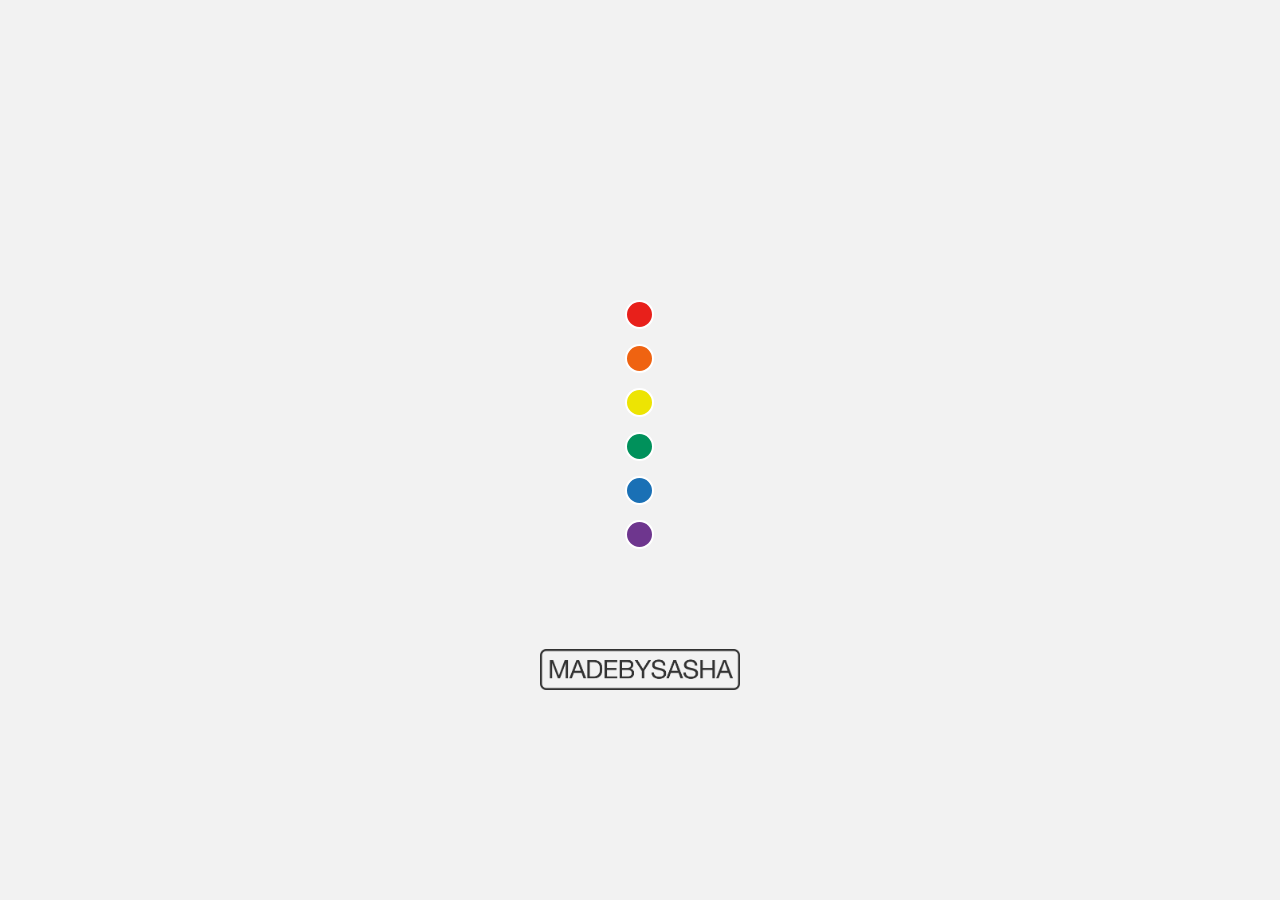
<file: index.html>
<?xml version="1.0" encoding="utf-8"?>
<html>
    <head>
        <meta http-equiv="content-type" content="text/html; charset=utf-8" />
        <link rel="stylesheet" href="style.css">        
    </head>
    <div class = "circle-container-centered"> 
        <a href="red.html"> 
            <div class="circle" id="redCircle"></div> 
        </a>
        <a href="orange.html"> 
            <div class="circle" id="orangeCircle"></div> 
        </a>
        <a href="yellow.html"> 
            <div class="circle" id="yellowCircle"></div> 
        </a>
        <a href="green.html"> 
            <div class="circle" id="greenCircle"></div> 
        </a>
        <a href="blue.html"> 
            <div class="circle" id="blueCircle"></div> 
        </a>
        <a href="purple.html"> 
            <div class="circle" id="purpleCircle"></div> 
        </a>
    </div>
    
    <body id='about-body'>     
    </body>
    
<footer class='madebysasha'>
    <a href="http://www.madebysasha.com" class=madebysasha><img class="madebysashaImage" src='madebysasha-dark.png' /></a>
</footer>
    
</html>
</file>
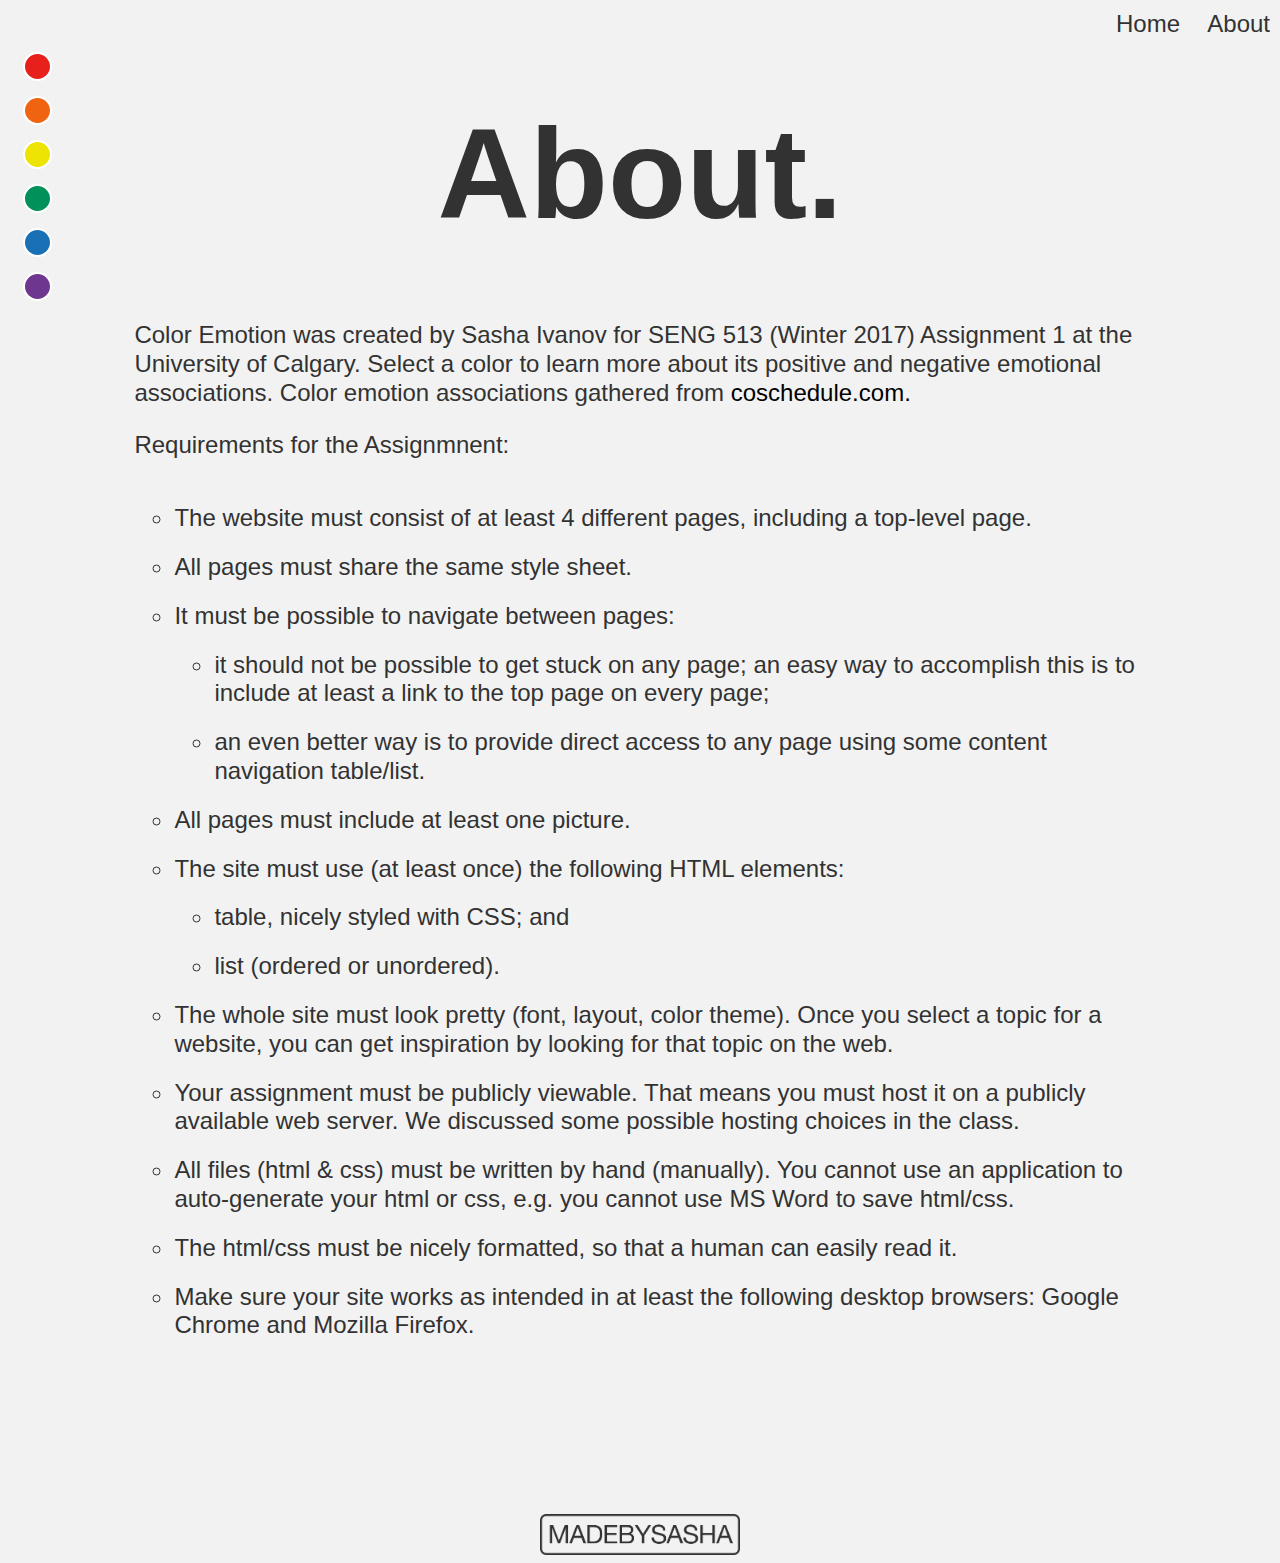
<file: about.html>
<?xml version="1.0" encoding="utf-8"?>
<html>
    <head>
        <meta http-equiv="content-type" content="text/html; charset=utf-8" />
        <link rel="stylesheet" href="style.css">        
    </head>
    <a href="about.html" 
       <h3 class='top-button' id = 'about-button-dark'> About </h3>
    </a>
    <a href="index.html" 
       <h3 class='top-button' id = 'home-button-dark'> Home </h3>
    </a>
    <h1 class='title' id = 'title-dark'> About. </h1>
    <div class = "circle-container"> 
        <a href="red.html"> 
            <div class="circle" id="redCircle"></div> 
        </a>
        <a href="orange.html"> 
            <div class="circle" id="orangeCircle"></div> 
        </a>
        <a href="yellow.html"> 
            <div class="circle" id="yellowCircle"></div> 
        </a>
        <a href="green.html"> 
            <div class="circle" id="greenCircle"></div> 
        </a>
        <a href="blue.html"> 
            <div class="circle" id="blueCircle"></div> 
        </a>
        <a href="purple.html"> 
            <div class="circle" id="purpleCircle"></div> 
        </a>
    </div>
    
    <body id='about-body'>     
        <div class='about-text'>
       
            <p>Color Emotion was created by Sasha Ivanov for SENG 513 (Winter 2017) Assignment 1 at the University of Calgary. Select a color to learn more about its positive and negative emotional associations. Color emotion associations gathered from <a class='about-link' href="http://coschedule.com/blog/wp-content/uploads/Blog-Ashton-ColorPsychology-meaings-1.jpg">coschedule.com.</a></p>

            <p>Requirements for the Assignmnent:</p>
            
            <ul style="list-style-type:circle">
                <li class="about-list">The website must consist of at least 4 different pages, including a top-level page.</li>
                <li class="about-list">All pages must share the same style sheet.</li>
                <li class="about-list"> It must be possible to navigate between pages:
                    <ul>
                        <li class="about-list">it should not be possible to get stuck on any page; an easy way to accomplish 		this is to include at least a link to the top page on every page;</li>
                        <li class="about-list">an even better way is to provide direct access to any page using some content 		navigation table/list.</li>
                    </ul>
                </li>
                <li class="about-list">All pages must include at least one picture.</li>
                <li class="about-list"> The site must use (at least once) the following HTML elements:
                    <ul>
                        <li class="about-list">table, nicely styled with CSS; and</li>
                        <li class="about-list">list (ordered or unordered).</li>
                    </ul>
                </li>
                <li class="about-list">The whole site must look pretty (font, layout, color theme). Once you select a topic for a website, you can get inspiration by looking for that topic on the web.</li>
                <li class="about-list">Your assignment must be publicly viewable. That means you must host it on a publicly available web server. We discussed some possible hosting choices in the class.</li>
                <li class="about-list">All files (html & css) must be written by hand (manually). You cannot use an application to auto-generate your html or css, e.g. you cannot use MS Word to save html/css.</li>
                <li class="about-list">The html/css must be nicely formatted, so that a human can easily read it.</li>
                <li class="about-list">Make sure your site works as intended in at least the following desktop browsers: Google Chrome and Mozilla Firefox.</li>
            </ul>
            
            
        </div>
        
    </body>
    
<footer class='madebysasha'>
    <a href="http://www.madebysasha.com" class=madebysasha><img class="madebysashaImage" src='madebysasha-dark.png' /></a>
</footer>
    
</html>
</file>
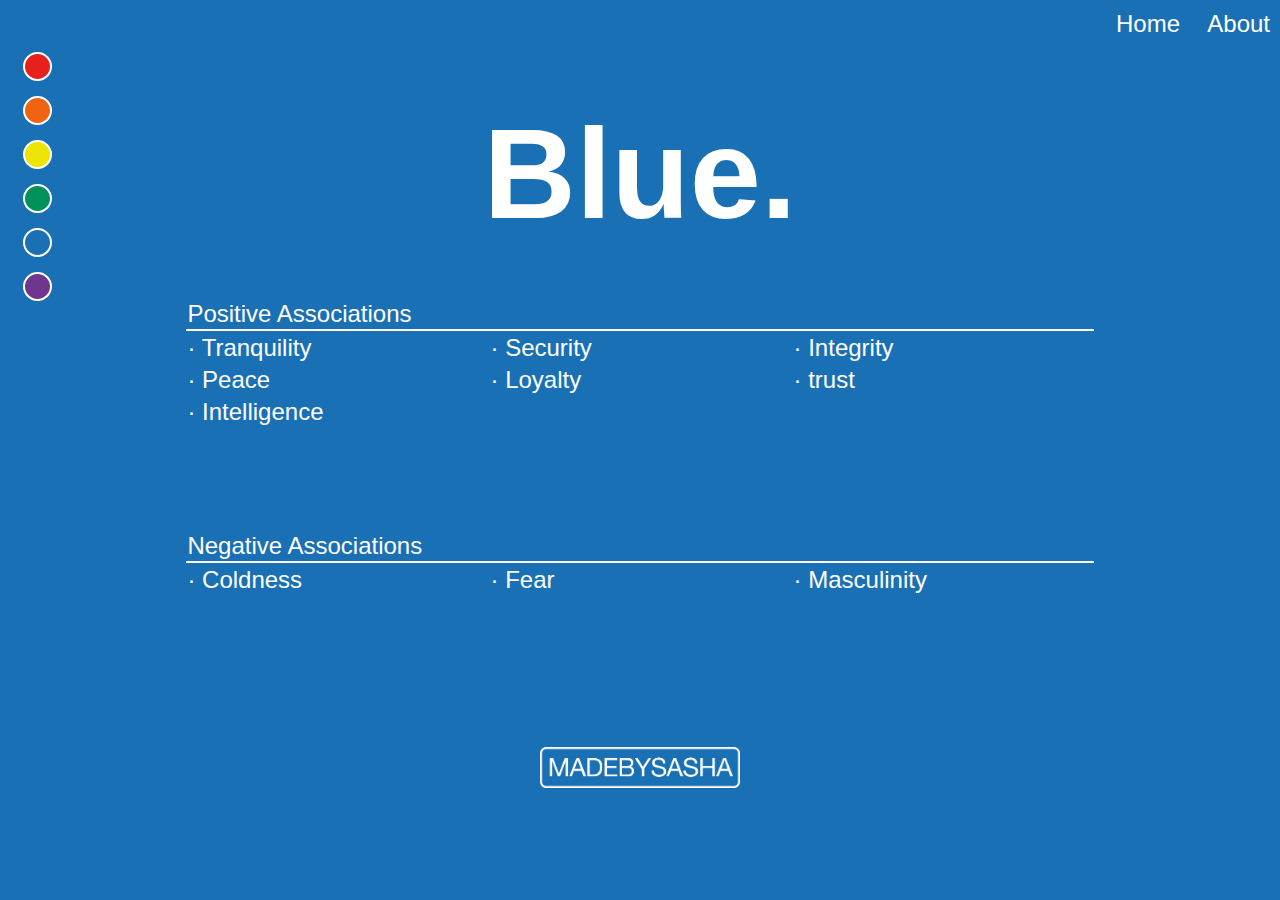
<file: blue.html>
<?xml version="1.0" encoding="utf-8"?>
<html>
    <head>
        <meta http-equiv="content-type" content="text/html; charset=utf-8" />
        <link rel="stylesheet" href="style.css">        
    </head>
    <a href="about.html" 
       <h3 class='top-button' id = 'about-button-light'> About </h3>
    </a>
    <a href="index.html" 
       <h3 class='top-button' id = 'home-button-light'> Home </h3>
    </a>
    <h1 class='title'> Blue. </h1>
    <div class = "circle-container"> 
        <a href="red.html"> 
            <div class="circle" id="redCircle"></div> 
        </a>
        <a href="orange.html"> 
            <div class="circle" id="orangeCircle"></div> 
        </a>
        <a href="yellow.html"> 
            <div class="circle" id="yellowCircle"></div> 
        </a>
        <a href="green.html"> 
            <div class="circle" id="greenCircle"></div> 
        </a>
        <a href="blue.html"> 
            <div class="circle" id="blueCircle"></div> 
        </a>
        <a href="purple.html"> 
            <div class="circle" id="purpleCircle"></div> 
        </a>
    </div>
    
    <body id='blue-body'>     
        <div>
        <table class ='table'>
            <tr>
                <th class = 'table-top', colspan = "3"> Positive Associations</th>
            </tr>

            <tr>
                <td>· Tranquility</td>
                <td>· Security</td> 
                <td>· Integrity</td>
            </tr>
            <tr>
                <td>· Peace</td>
                <td>· Loyalty</td> 
                <td>· trust</td>
            </tr>
            <tr>
                <td>· Intelligence</td>
            </tr>
            
        </table>
        
        <table class = 'table'>
            <tr>
                <th class = 'table-top', colspan = "3"> Negative Associations</th>
            </tr>
            <tr>
                <td>· Coldness</td>
                <td>· Fear</td> 
                <td>· Masculinity</td>
            </tr>
        </table>
        </div>
        
    </body>
    
<footer class='madebysasha'>
    <a href="http://www.madebysasha.com" class=madebysasha><img class="madebysashaImage" src='madebysasha.png' /></a>
</footer>
    
</html>
</file>
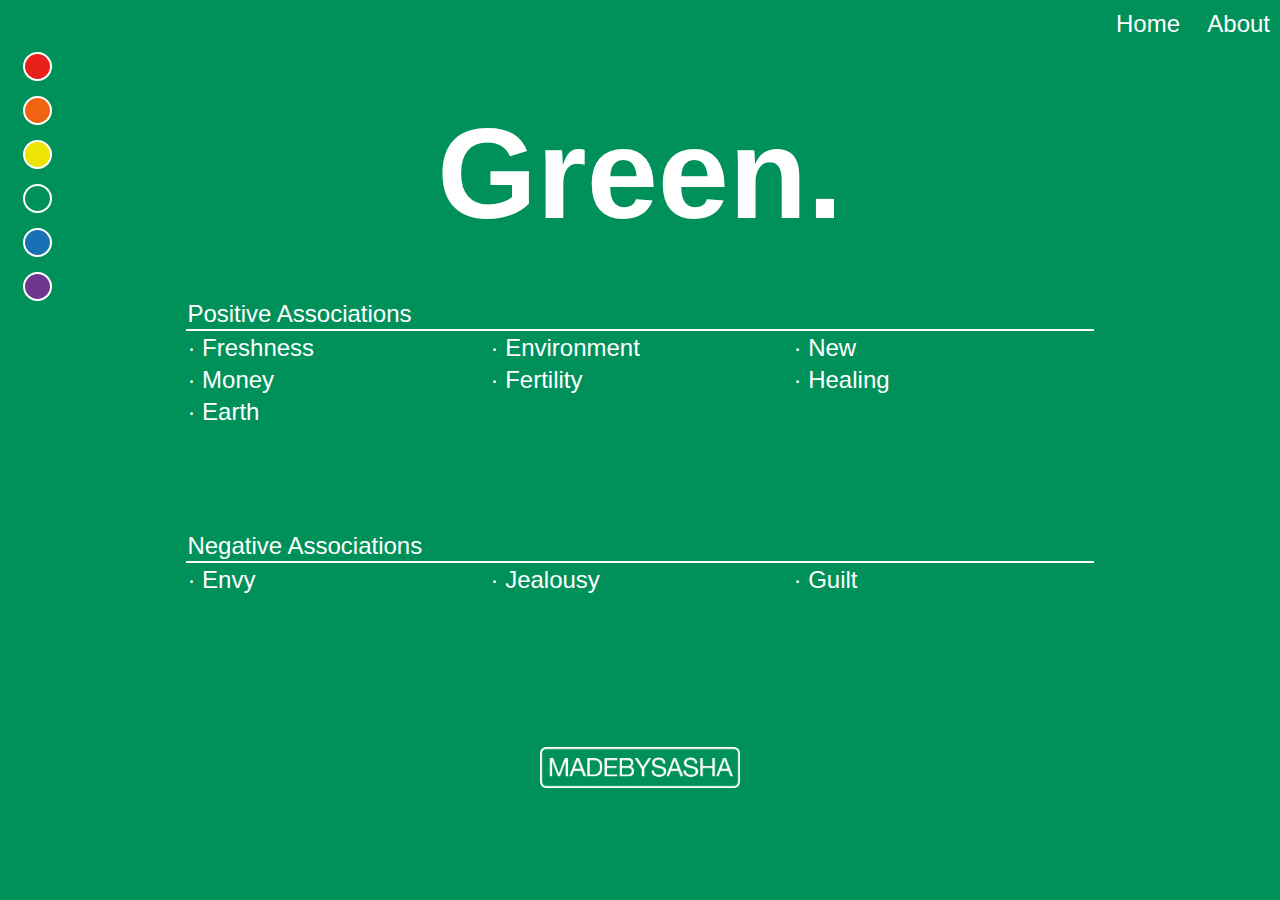
<file: green.html>
<?xml version="1.0" encoding="utf-8"?>
<html>
    <head>
        <meta http-equiv="content-type" content="text/html; charset=utf-8" />
        <link rel="stylesheet" href="style.css">        
    </head>
    <a href="about.html" 
       <h3 class='top-button' id = 'about-button-light'> About </h3>
    </a>
    <a href="index.html" 
       <h3 class='top-button' id = 'home-button-light'> Home </h3>
    </a>
    <h1 class='title'> Green. </h1>
    <div class = "circle-container"> 
        <a href="red.html"> 
            <div class="circle" id="redCircle"></div> 
        </a>
        <a href="orange.html"> 
            <div class="circle" id="orangeCircle"></div> 
        </a>
        <a href="yellow.html"> 
            <div class="circle" id="yellowCircle"></div> 
        </a>
        <a href="green.html"> 
            <div class="circle" id="greenCircle"></div> 
        </a>
        <a href="blue.html"> 
            <div class="circle" id="blueCircle"></div> 
        </a>
        <a href="purple.html"> 
            <div class="circle" id="purpleCircle"></div> 
        </a>
    </div>
    
    <body id='green-body'>     
        <div>
        <table class ='table'>
            <tr>
                <th class = 'table-top', colspan = "3"> Positive Associations</th>
            </tr>

            <tr>
                <td>· Freshness</td>
                <td>· Environment</td> 
                <td>· New</td>
            </tr>
            <tr>
                <td>· Money</td>
                <td>· Fertility</td> 
                <td>· Healing</td>
            </tr>
            <tr>
                <td>· Earth</td>
            </tr>
            
        </table>
        
        <table class = 'table'>
            <tr>
                <th class = 'table-top', colspan = "3"> Negative Associations</th>
            </tr>
            <tr>
                <td>· Envy</td>
                <td>· Jealousy</td> 
                <td>· Guilt</td>
            </tr>
        </table>
        </div>
        
    </body>
    
<footer class='madebysasha'>
    <a href="http://www.madebysasha.com" class=madebysasha><img class="madebysashaImage" src='madebysasha.png' /></a>
</footer>
    
</html>
</file>
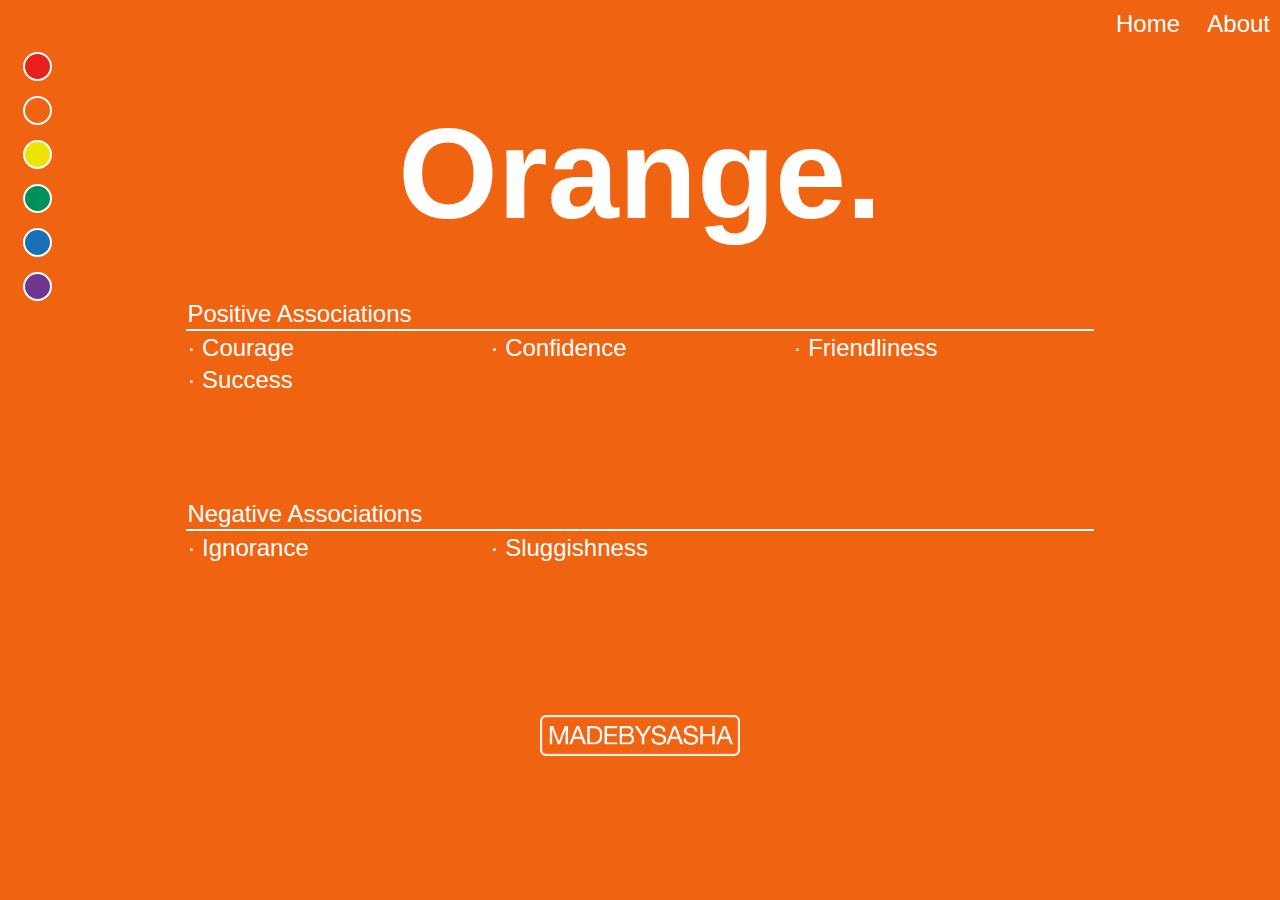
<file: orange.html>
<?xml version="1.0" encoding="utf-8"?>
<html>
    <head>
        <meta http-equiv="content-type" content="text/html; charset=utf-8" />
        <link rel="stylesheet" href="style.css">        
    </head>
    <a href="about.html" 
       <h3 class='top-button' id = 'about-button-light'> About </h3>
    </a>
    <a href="index.html" 
       <h3 class='top-button' id = 'home-button-light'> Home </h3>
    </a>
    <h1 class='title'> Orange. </h1>
    <div class = "circle-container"> 
        <a href="red.html"> 
            <div class="circle" id="redCircle"></div> 
        </a>
        <a href="orange.html"> 
            <div class="circle" id="orangeCircle"></div> 
        </a>
        <a href="yellow.html"> 
            <div class="circle" id="yellowCircle"></div> 
        </a>
        <a href="green.html"> 
            <div class="circle" id="greenCircle"></div> 
        </a>
        <a href="blue.html"> 
            <div class="circle" id="blueCircle"></div> 
        </a>
        <a href="purple.html"> 
            <div class="circle" id="purpleCircle"></div> 
        </a>
    </div>
    
    <body id='orange-body'>     
        <div>
        <table class ='table'>
            <tr>
                <th class = 'table-top', colspan = "3"> Positive Associations</th>
            </tr>

            <tr>
                <td>· Courage</td>
                <td>· Confidence</td> 
                <td>· Friendliness</td>
            </tr>
            <tr>
                <td>· Success</td>
            </tr>
            
        </table>
        
        <table class = 'table'>
            <tr>
                <th class = 'table-top', colspan = "3"> Negative Associations</th>
            </tr>
            <tr>
                <td>· Ignorance</td>
                <td>· Sluggishness</td> 
            </tr>
        </table>
        </div>
        
    </body>
    
<footer class='madebysasha'>
    <a href="http://www.madebysasha.com" class=madebysasha><img class="madebysashaImage" src='madebysasha.png' /></a>
</footer>
    
</html>
</file>
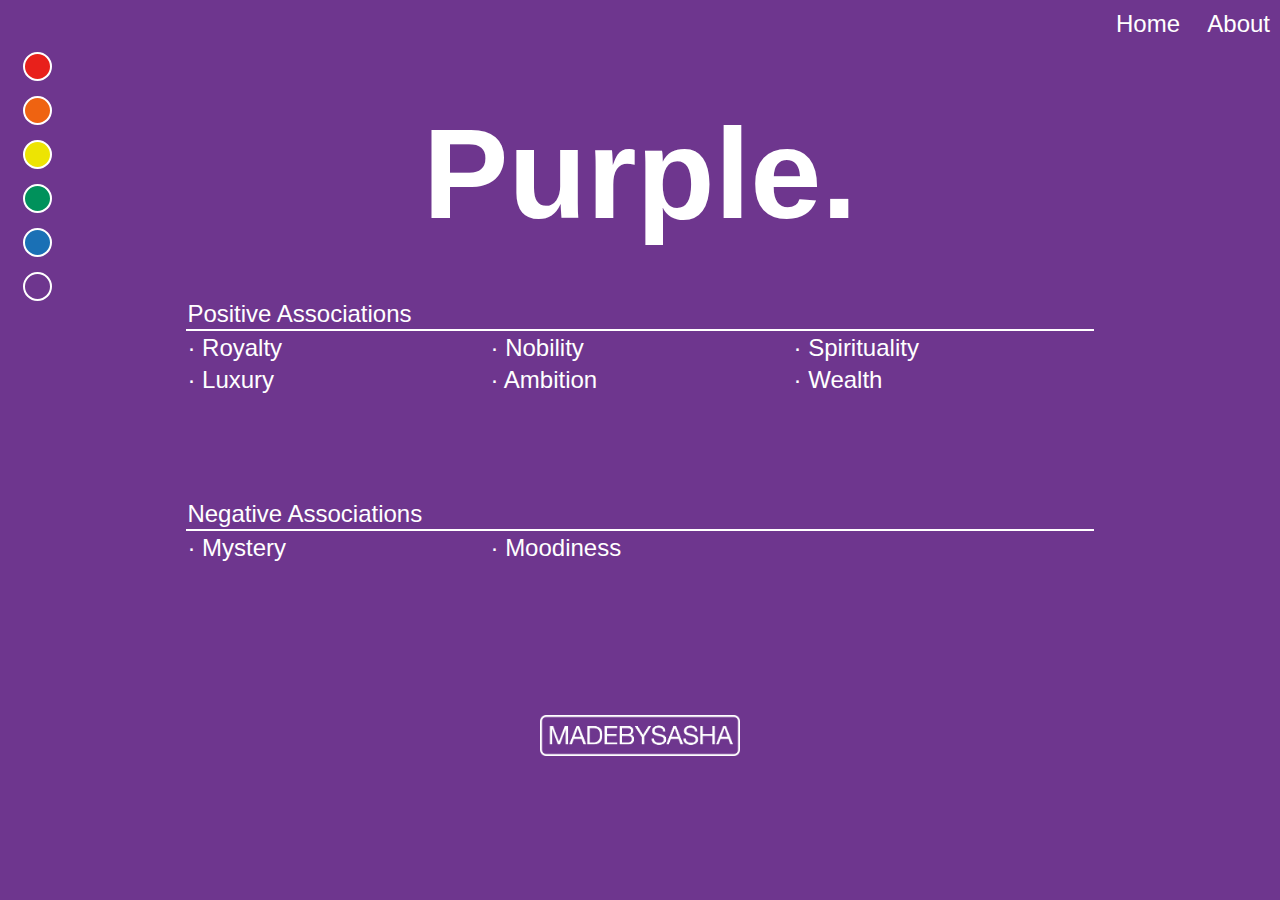
<file: purple.html>
<?xml version="1.0" encoding="utf-8"?>
<html>
    <head>
        <meta http-equiv="content-type" content="text/html; charset=utf-8" />
        <link rel="stylesheet" href="style.css">        
    </head>
    <a href="about.html" 
       <h3 class='top-button' id = 'about-button-light'> About </h3>
    </a>
    <a href="index.html" 
       <h3 class='top-button' id = 'home-button-light'> Home </h3>
    </a>
    <h1 class='title'> Purple. </h1>
    <div class = "circle-container"> 
        <a href="red.html"> 
            <div class="circle" id="redCircle"></div> 
        </a>
        <a href="orange.html"> 
            <div class="circle" id="orangeCircle"></div> 
        </a>
        <a href="yellow.html"> 
            <div class="circle" id="yellowCircle"></div> 
        </a>
        <a href="green.html"> 
            <div class="circle" id="greenCircle"></div> 
        </a>
        <a href="blue.html"> 
            <div class="circle" id="blueCircle"></div> 
        </a>
        <a href="purple.html"> 
            <div class="circle" id="purpleCircle"></div> 
        </a>
    </div>
    
    <body id='purple-body'>     
        <div>
        <table class ='table'>
            <tr>
                <th class = 'table-top', colspan = "3"> Positive Associations</th>
            </tr>

            <tr>
                <td>· Royalty</td>
                <td>· Nobility</td> 
                <td>· Spirituality</td>
            </tr>
            <tr>
                <td>· Luxury</td>
                <td>· Ambition</td> 
                <td>· Wealth</td>
            </tr>
            
        </table>
        
        <table class = 'table'>
            <tr>
                <th class = 'table-top', colspan = "3"> Negative Associations</th>
            </tr>
            <tr>
                <td>· Mystery</td>
                <td>· Moodiness</td> 
            </tr>
        </table>
        </div>
        
    </body>
    
<footer class='madebysasha'>
    <a href="http://www.madebysasha.com" class=madebysasha><img class="madebysashaImage" src='madebysasha.png' /></a>
</footer>
    
</html>
</file>
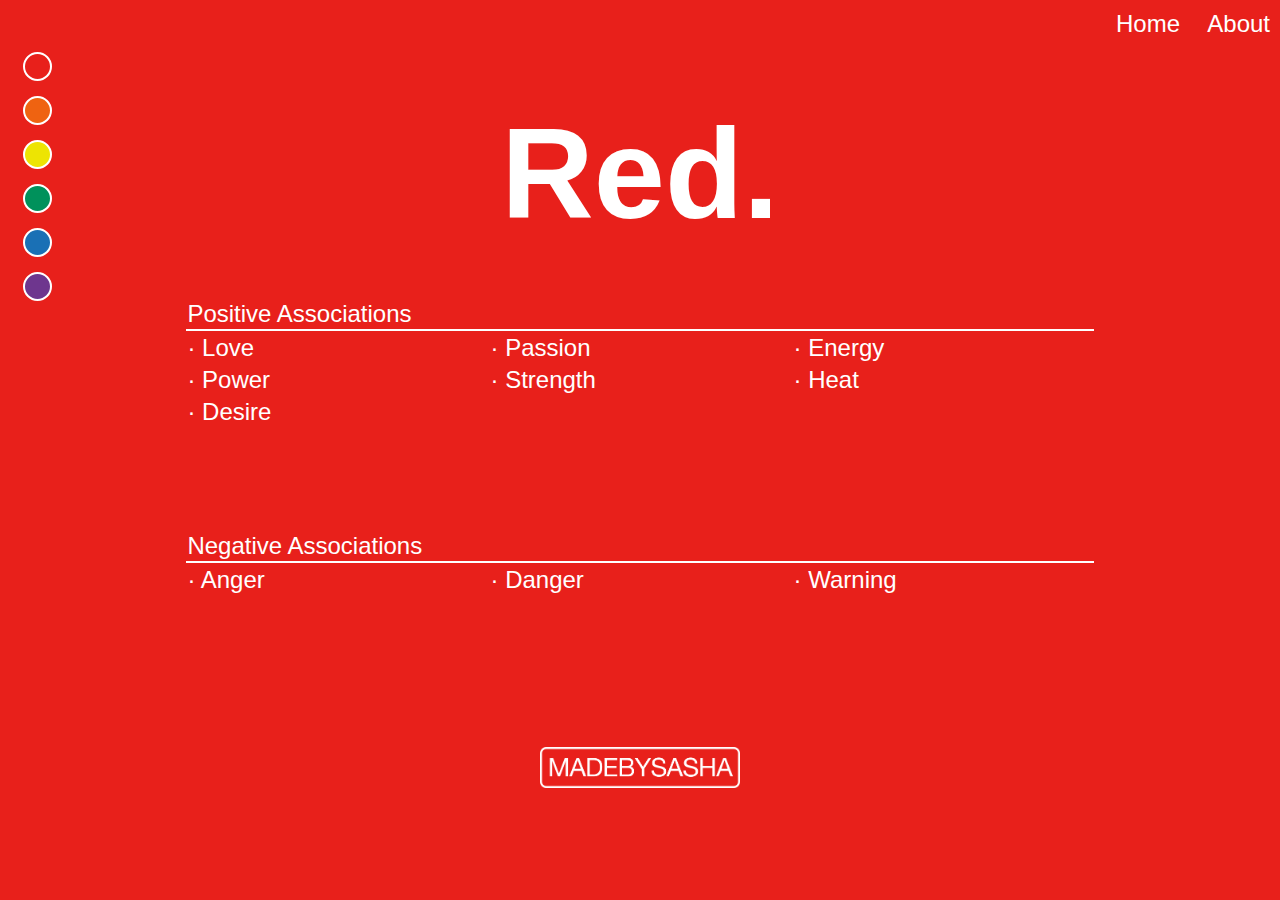
<file: red.html>
<?xml version="1.0" encoding="utf-8"?>
<html>
    <head>
        <meta http-equiv="content-type" content="text/html; charset=utf-8" />
        <link rel="stylesheet" href="style.css">        
    </head>
    <a href="about.html" 
       <h3 class='top-button' id = 'about-button-light'> About </h3>
    </a>
    <a href="index.html" 
       <h3 class='top-button' id = 'home-button-light'> Home </h3>
    </a>
    <h1 class='title'> Red. </h1>
    <div class = "circle-container"> 
        <a href="red.html"> 
            <div class="circle" id="redCircle"></div> 
        </a>
        <a href="orange.html"> 
            <div class="circle" id="orangeCircle"></div> 
        </a>
        <a href="yellow.html"> 
            <div class="circle" id="yellowCircle"></div> 
        </a>
        <a href="green.html"> 
            <div class="circle" id="greenCircle"></div> 
        </a>
        <a href="blue.html"> 
            <div class="circle" id="blueCircle"></div> 
        </a>
        <a href="purple.html"> 
            <div class="circle" id="purpleCircle"></div> 
        </a>
    </div>
    
    <body id='red-body'>     
        <div>
        <table class ='table'>
            <tr>
                <th class = 'table-top', colspan = "3"> Positive Associations</th>
            </tr>

            <tr>
                <td>· Love</td>
                <td>· Passion</td> 
                <td>· Energy</td>
            </tr>
            <tr>
                <td>· Power</td>
                <td>· Strength</td> 
                <td>· Heat</td>
            </tr>
            <tr>
                <td>· Desire</td>
            </tr>
            
        </table>
        
        <table class = 'table'>
            <tr>
                <th class = 'table-top', colspan = "3"> Negative Associations</th>
            </tr>
            <tr>
                <td>· Anger</td>
                <td>· Danger</td> 
                <td>· Warning</td>
            </tr>
        </table>
        </div>
        
    </body>
    
<footer class='madebysasha'>
    <a href="http://www.madebysasha.com" class=madebysasha><img class="madebysashaImage" src='madebysasha.png' /></a>
</footer>
    
</html>
</file>
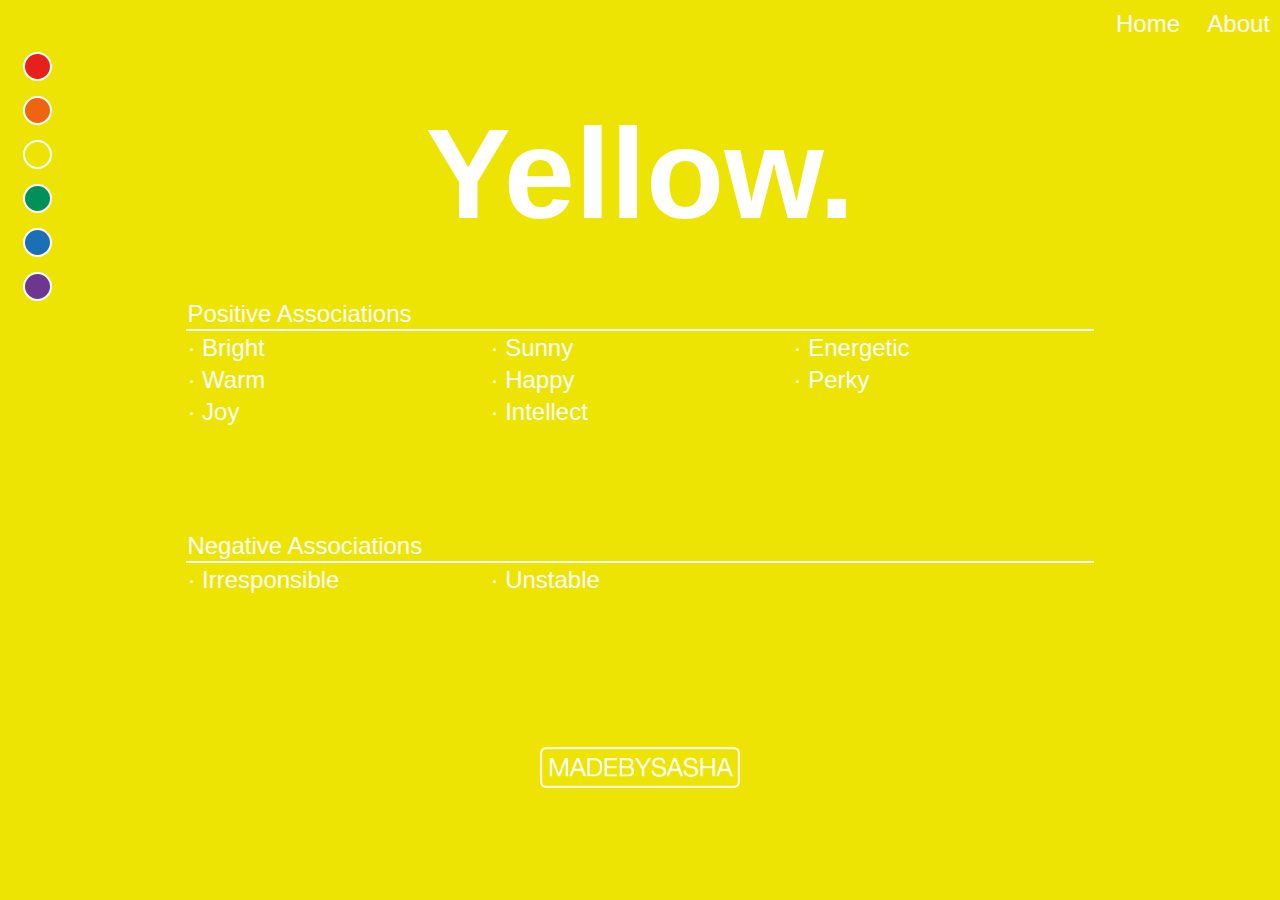
<file: yellow.html>
<?xml version="1.0" encoding="utf-8"?>
<html>
    <head>
        <meta http-equiv="content-type" content="text/html; charset=utf-8" />
        <link rel="stylesheet" href="style.css">        
    </head>
    <a href="about.html" 
       <h3 class='top-button' id = 'about-button-light'> About </h3>
    </a>
    <a href="index.html" 
       <h3 class='top-button' id = 'home-button-light'> Home </h3>
    </a>
    <h1 class='title'> Yellow. </h1>
    <div class = "circle-container"> 
        <a href="red.html"> 
            <div class="circle" id="redCircle"></div> 
        </a>
        <a href="orange.html"> 
            <div class="circle" id="orangeCircle"></div> 
        </a>
        <a href="yellow.html"> 
            <div class="circle" id="yellowCircle"></div> 
        </a>
        <a href="green.html"> 
            <div class="circle" id="greenCircle"></div> 
        </a>
        <a href="blue.html"> 
            <div class="circle" id="blueCircle"></div> 
        </a>
        <a href="purple.html"> 
            <div class="circle" id="purpleCircle"></div> 
        </a>
    </div>
    
    <body id='yellow-body'>     
        <div>
        <table class ='table'>
            <tr>
                <th class = 'table-top', colspan = "3"> Positive Associations</th>
            </tr>

            <tr>
                <td>· Bright</td>
                <td>· Sunny</td> 
                <td>· Energetic</td>
            </tr>
            <tr>
                <td>· Warm</td>
                <td>· Happy</td> 
                <td>· Perky</td>
            </tr>
            <tr>
                <td>· Joy</td>
                <td>· Intellect</td>
            </tr>
            
        </table>
        
        <table class = 'table'>
            <tr>
                <th class = 'table-top', colspan = "3"> Negative Associations</th>
            </tr>
            <tr>
                <td>· Irresponsible</td>
                <td>· Unstable</td> 
            </tr>
        </table>
        </div>
        
    </body>
    
<footer class='madebysasha'>
    <a href="http://www.madebysasha.com" class=madebysasha><img class="madebysashaImage" src='madebysasha.png' /></a>
</footer>
    
</html>
</file>
<file: style.css>
#red-body{
        background-color: #E8201B;
}

#orange-body{
        background-color: #EF6311;
}

#yellow-body{
        background-color: #EDE403;
}

#green-body{
        background-color: #00915B;
}

#blue-body{
        background-color: #1A70B5;
}

#purple-body{
        background-color: #6E368E;
}

#about-body{
        background-color: #F2F2F2;
}

.title{

    text-align: center;
    max-width: 80%;
    margin: 0 auto;
    margin-top: 100px;
    font-family: "HelveticaNeueBold", "HelveticaNeue-Bold", "Helvetica Neue Bold", "HelveticaNeue", "Helvetica Neue", 'TeXGyreHerosRegular', "Helvetica", "Tahoma", "Geneva", "Arial", sans-serif; font-weight:700; font-stretch:normal;  font-size: 128;
    font-weight: 700;
    color: white;
    -webkit-transition: opacity 2s;
    transition: opacity 2s;

}

.title:hover{
    cursor: default;
    opacity: 0;
}

#title-dark{
    color: #323232;
}

.top-button{
    margin-top: -90;
    text-align: right;
    position: absolute;
    width: auto;
    font-family: "HelveticaNeueLight", "HelveticaNeue-Light", "Helvetica Neue Light", "HelveticaNeue", "Helvetica Neue", 'TeXGyreHerosRegular', "Helvetica", "Tahoma", "Geneva", "Arial", sans-serif; font-weight:300; font-stretch:normal;  font-size: 24;
    -webkit-transition: opacity .75s;
    transition: opacity .75s;
    text-decoration: none
}

.top-button:hover{
    cursor: pointer;
    opacity: 0.5;
}

#about-button-light{
        color: white;
        right:10;

}

#home-button-light{
        color: white;
        right:100;
}

#about-button-dark{
        color: #323232;
        right:10;

}

#home-button-dark{
        color: #323232;
        right:100;
}

/*source: "http://stackoverflow.com/questions/6921792/how-to-draw-circle-in-html-page"*/

.circle-container{
    margin-top: -210;
    position: fixed;
}

.circle-container-centered{
        margin: 0 auto;
        width: 60;
        margin-top: 300;
}

.circle {
    border-width: 2px;
    border-style: solid;
    border-color: white;
    margin: 15px;
      width: 25px;
      height: 25px;
      -webkit-border-radius: 25px;
      -moz-border-radius: 25px;
      border-radius: 25px;
    -webkit-transition: background 0.75s;
    transition: background 0.75s;
    }

.circle:hover {
      border-radius: 25px;
      background: white;
    }

#redCircle{
    background: #E8201B;
}

#redCircle:hover{
    background: white;
}

#orangeCircle{
    background: #EF6311;
}

#orangeCircle:hover{
    background: #3374C2
}

#orangeCircle:hover{
    background: white;
}

#yellowCircle{
    background: #EDE403;
}

#yellowCircle:hover{
    background: white;
}

#greenCircle{
    background: #00915B;
}

#greenCircle:hover{
    background: white;
}

#blueCircle{
    background: #1A70B5;
}

#blueCircle:hover{
    background: white;
}

#purpleCircle{
    background: #6E368E;
}

#purpleCircle:hover{
    background: white;
}


.table{
    table-layout : fixed;
    padding: 50;
    text-align: left;
    width: 80%;
    margin: 0 auto;
    font-family: "HelveticaNeueThin", "HelveticaNeue-Thin", "Helvetica Neue Thin", "HelveticaNeue", "Helvetica Neue", 'TeXGyreHerosRegular', "Helvetica", "Tahoma", "Geneva", "Arial", sans-serif; font-weight:200; font-stretch:normal;  font-size: 24;
    color: white;

}

.table:hover{
    cursor: default;
}

.table-top{

    text-align: left;
    border-bottom: solid 2px white;
    width: 100%;
    font-family: "HelveticaNeueRegular", "HelveticaNeue-Regular", "Helvetica Neue Regular", "HelveticaNeue", "Helvetica Neue", 'TeXGyreHerosRegular', "Helvetica", "Tahoma", "Geneva", "Arial", sans-serif; font-weight:500; font-stretch:normal;  font-size: 24;
    color: white;

}

.madebysasha{
    margin-top: 100px;    
    text-align: center;    
    width: 100%;
    font-family: "HelveticaNeueLight", "HelveticaNeue-Light", "Helvetica Neue Light", "HelveticaNeue", "Helvetica Neue", 'TeXGyreHerosRegular', "Helvetica", "Tahoma", "Geneva", "Arial", sans-serif; font-weight:300; font-stretch:normal;  font-size: 16;
    color: white;
    -webkit-transition: color .75s;
    transition: opacity .75s;
    text-decoration: none

}

.madebysasha:hover{
    opacity: 0.5;
}

.madebysasha:visited{
    cursor: pointer;
    color: white;
    text-decoration: none

}

.madebysashaImage{
    max-width: 200px;
}

#madebysasha-dark{
    color: black;
}

.about-text{
    table-layout : fixed;
    line-height: 1.2;
    padding: 50;
    text-align: left;
    width: 80%;
    margin: 0 auto;
    font-family: "HelveticaNeueThin", "HelveticaNeue-Thin", "Helvetica Neue Thin", "HelveticaNeue", "Helvetica Neue", 'TeXGyreHerosRegular', "Helvetica", "Tahoma", "Geneva", "Arial", sans-serif; font-weight:200; font-stretch:normal;  font-size: 24;
    color: #323232;
}

.about-link{
    text-decoration: none;
    color: black;
    font-family: "HelveticaNeueLight", "HelveticaNeue-Light", "Helvetica Neue Light", "HelveticaNeue", "Helvetica Neue", 'TeXGyreHerosRegular', "Helvetica", "Tahoma", "Geneva", "Arial", sans-serif; font-weight:300; font-stretch:normal;  font-size: 24;
}


.about-list{
    padding: 20px 0px 0px;
}

#about-dark{
    color: #323232;
}
</file>
